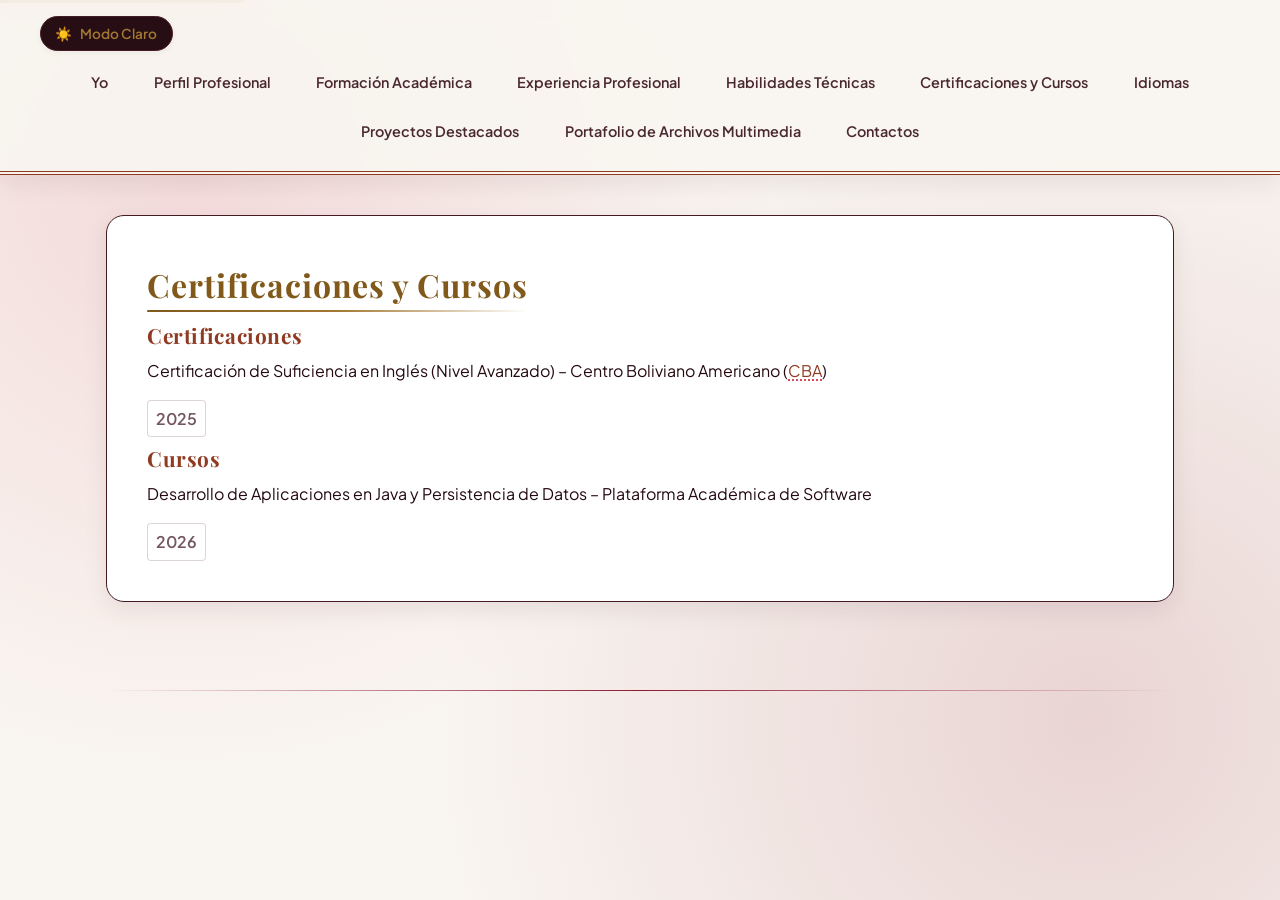
<file: cursos.html>
<!DOCTYPE html>
<html lang="es">
<head>
    <meta charset="UTF-8">
    <meta name="viewport" content="width=device-width, initial-scale=1.0">
    <title>Certificaciones y Cursos</title>
    <link rel="stylesheet" href="css/styles.css">
    <script src="js/main.js"></script>
</head>
<body>
    <a href="#main-content" class="skip-link">Saltar al contenido principal</a>
    <header role="banner" class="animated-header">
    <div class="header-top">
        <button id="theme-toggle" class="theme-toggle-btn" type="button" aria-label="Cambiar tema de color">
            <span id="theme-icon">🌙</span> <span id="theme-text">Modo Oscuro</span>
        </button>

        <!-- Botón semántico del menú hamburguesa -->
        <button type="button" 
                id="hamburger-btn" 
                class="hamburger-btn" 
                aria-label="Abrir menú de navegación" 
                aria-expanded="false" 
                aria-controls="main-menu">
            <span class="bar"></span>
            <span class="bar"></span>
            <span class="bar"></span>
        </button>
    </div>

    <!-- Menú de navegación principal -->
    <nav id="main-menu" aria-label="Navegación principal del sitio" class="main-nav">
        <ul>
            <li><a href="index.html">Yo</a></li>
            <li><a href="perfil.html">Perfil Profesional</a></li>
            <li><a href="formacion.html">Formación Académica</a></li>
            <li><a href="experiencia.html">Experiencia Profesional</a></li>
            <li><a href="habilidades.html">Habilidades Técnicas</a></li>
            <li><a href="cursos.html">Certificaciones y Cursos</a></li>
            <li><a href="idiomas.html">Idiomas</a></li>
            <li><a href="proyectos.html">Proyectos Destacados</a></li>
            <li><a href="portafolio.html">Portafolio de Archivos Multimedia</a></li>
            <li><a href="contactos.html">Contactos</a></li>
        </ul>
    </nav>
</header>
    <main id="main-content" role="main">
        <section id="cursos" aria-labelledby="cursos-heading">
        <h2 id="cursos-heading">Certificaciones y Cursos</h2>
        <h3>Certificaciones</h3>
        <p>Certificación de Suficiencia en Inglés (Nivel Avanzado) – Centro Boliviano Americano (<abbr title="Centro Boliviano Americano">CBA</abbr>)</p> 
        <time datetime="2025">2025</time>
        <h3>Cursos</h3>
        <p>Desarrollo de Aplicaciones en Java y Persistencia de Datos – Plataforma Académica de Software</p><time datetime="2026">2026</time> 
    </section>
    <hr>

    </main>
</body>
</html>
</file>
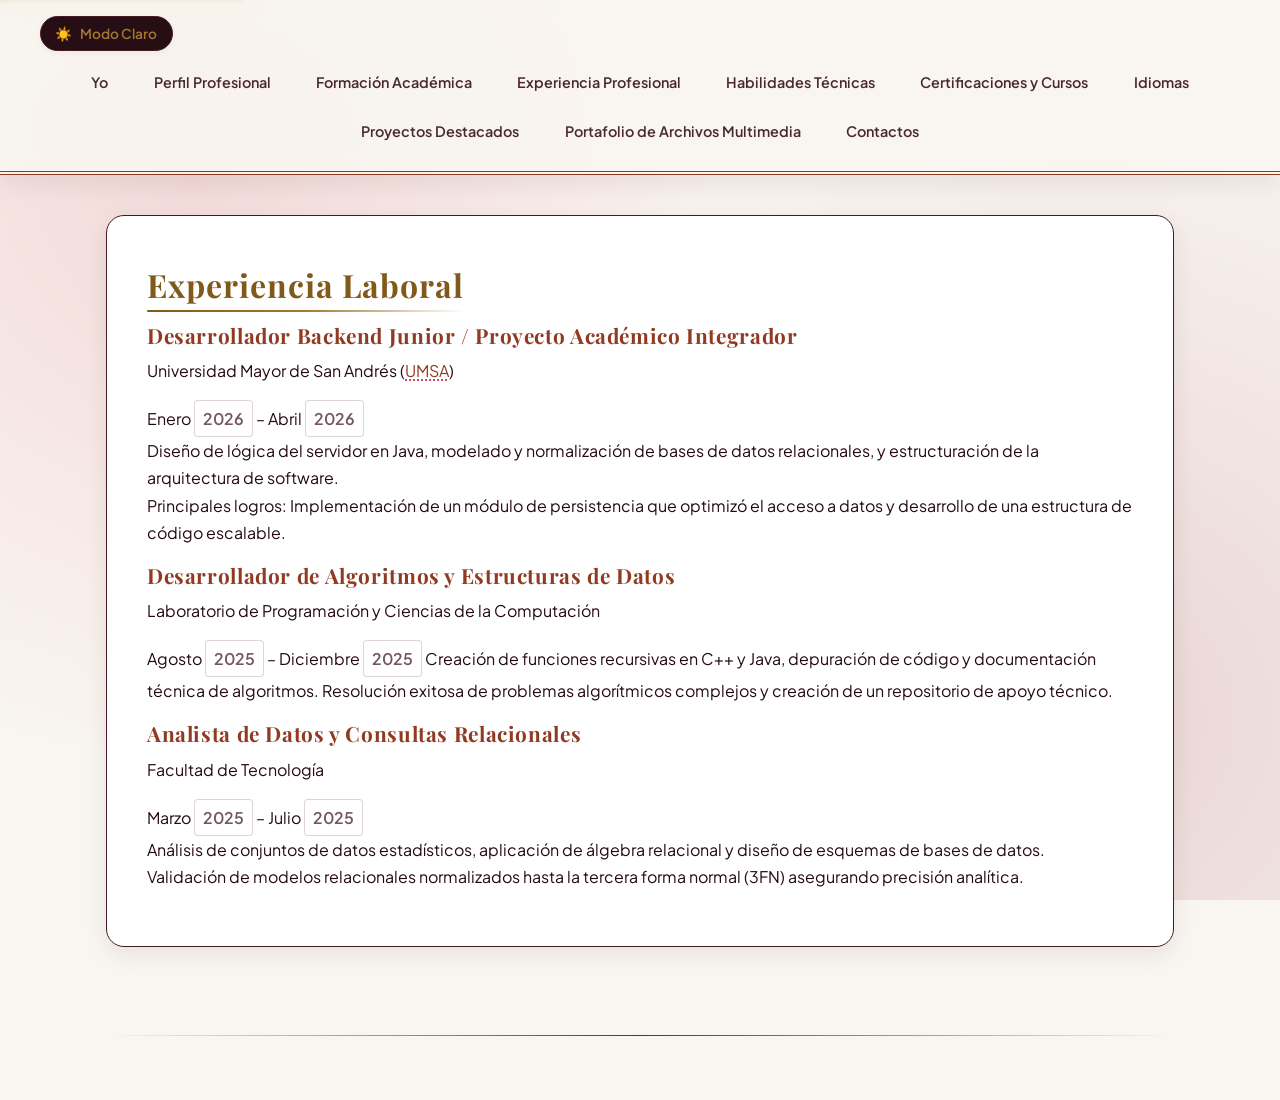
<file: experiencia.html>
<!DOCTYPE html>
<html lang="es">
<head>
    <meta charset="UTF-8">
    <meta name="viewport" content="width=device-width, initial-scale=1.0">
    <title>Experiencia Profesional</title>
    <link rel="stylesheet" href="css/styles.css">
    <script src="js/main.js"></script>
</head>
<body>
    <a href="#main-content" class="skip-link">Saltar al contenido principal</a>
    <header role="banner" class="animated-header">
    <div class="header-top">
        <button id="theme-toggle" class="theme-toggle-btn" type="button" aria-label="Cambiar tema de color">
            <span id="theme-icon">🌙</span> <span id="theme-text">Modo Oscuro</span>
        </button>

        <!-- Botón semántico del menú hamburguesa -->
        <button type="button" 
                id="hamburger-btn" 
                class="hamburger-btn" 
                aria-label="Abrir menú de navegación" 
                aria-expanded="false" 
                aria-controls="main-menu">
            <span class="bar"></span>
            <span class="bar"></span>
            <span class="bar"></span>
        </button>
    </div>

    <!-- Menú de navegación principal -->
    <nav id="main-menu" aria-label="Navegación principal del sitio" class="main-nav">
        <ul>
            <li><a href="index.html">Yo</a></li>
            <li><a href="perfil.html">Perfil Profesional</a></li>
            <li><a href="formacion.html">Formación Académica</a></li>
            <li><a href="experiencia.html">Experiencia Profesional</a></li>
            <li><a href="habilidades.html">Habilidades Técnicas</a></li>
            <li><a href="cursos.html">Certificaciones y Cursos</a></li>
            <li><a href="idiomas.html">Idiomas</a></li>
            <li><a href="proyectos.html">Proyectos Destacados</a></li>
            <li><a href="portafolio.html">Portafolio de Archivos Multimedia</a></li>
            <li><a href="contactos.html">Contactos</a></li>
        </ul>
    </nav>
</header>
    <main id="main-content" role="main">
        <section id="experiencia" aria-labelledby="experiencia-heading">
        <h2 id="experiencia-heading">Experiencia Laboral</h2>
        <h3>Desarrollador Backend Junior / Proyecto Académico Integrador</h3>
        <p>Universidad Mayor de San Andrés (<abbr title="Universidad Mayor de San Andrés">UMSA</abbr>)</p>
        <p>Enero <time datetime="2026">2026</time> – Abril <time datetime="2026">2026</time> <br>
            Diseño de lógica del servidor en Java, modelado y normalización de bases de datos relacionales, y estructuración de la arquitectura de software. <br>
            Principales logros: Implementación de un módulo de persistencia que optimizó el acceso a datos y desarrollo de una estructura de código escalable.
        </p>
        <h3>Desarrollador de Algoritmos y Estructuras de Datos</h3>
        <p>Laboratorio de Programación y Ciencias de la Computación</p>
        <p>Agosto <time datetime="2025">2025</time> – Diciembre <time datetime="2025">2025</time> 
            Creación de funciones recursivas en C++ y Java, depuración de código y documentación técnica de algoritmos. 
            Resolución exitosa de problemas algorítmicos complejos y creación de un repositorio de apoyo técnico.
        </p>
        <h3>Analista de Datos y Consultas Relacionales</h3>
        <p>Facultad de Tecnología</p>
        <p>Marzo <time datetime="2025">2025</time> – Julio <time datetime="2025">2025</time> <br>
        Análisis de conjuntos de datos estadísticos, aplicación de álgebra relacional y diseño de esquemas de bases de datos. <br>
        Validación de modelos relacionales normalizados hasta la tercera forma normal (3FN) asegurando precisión analítica.
        </p>
    </section>
    <hr>

    </main>
</body>
</html>
</file>
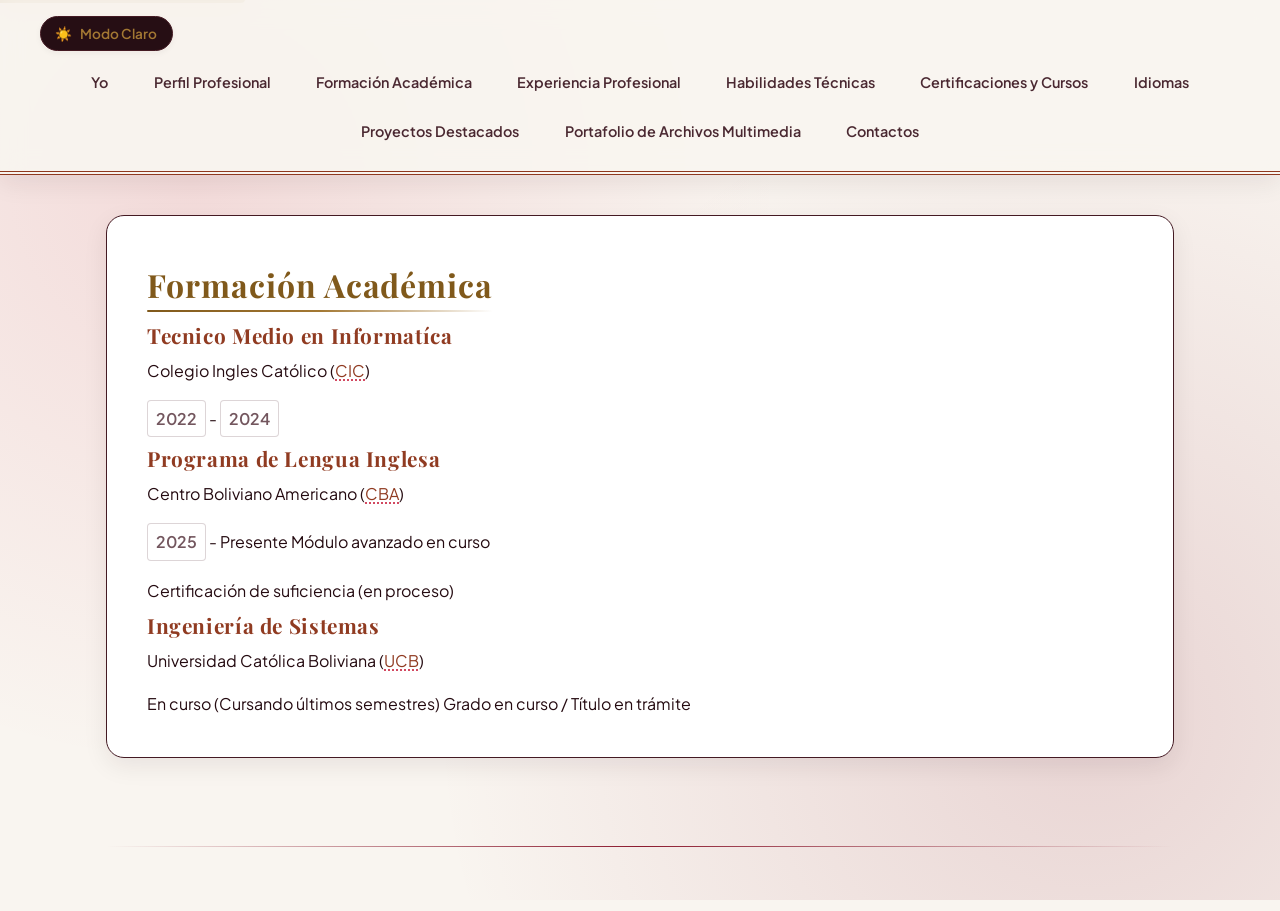
<file: formacion.html>
<!DOCTYPE html>
<html lang="es">
<head>
    <meta charset="UTF-8">
    <meta name="viewport" content="width=device-width, initial-scale=1.0">
    <title>Formación Académica</title>
    <link rel="stylesheet" href="css/styles.css">
    <script src="js/main.js"></script>
</head>
<body>
    <a href="#main-content" class="skip-link">Saltar al contenido principal</a>
    <header role="banner" class="animated-header">
    <div class="header-top">
        <button id="theme-toggle" class="theme-toggle-btn" type="button" aria-label="Cambiar tema de color">
            <span id="theme-icon">🌙</span> <span id="theme-text">Modo Oscuro</span>
        </button>

        <!-- Botón semántico del menú hamburguesa -->
        <button type="button" 
                id="hamburger-btn" 
                class="hamburger-btn" 
                aria-label="Abrir menú de navegación" 
                aria-expanded="false" 
                aria-controls="main-menu">
            <span class="bar"></span>
            <span class="bar"></span>
            <span class="bar"></span>
        </button>
    </div>

    <!-- Menú de navegación principal -->
    <nav id="main-menu" aria-label="Navegación principal del sitio" class="main-nav">
        <ul>
            <li><a href="index.html">Yo</a></li>
            <li><a href="perfil.html">Perfil Profesional</a></li>
            <li><a href="formacion.html">Formación Académica</a></li>
            <li><a href="experiencia.html">Experiencia Profesional</a></li>
            <li><a href="habilidades.html">Habilidades Técnicas</a></li>
            <li><a href="cursos.html">Certificaciones y Cursos</a></li>
            <li><a href="idiomas.html">Idiomas</a></li>
            <li><a href="proyectos.html">Proyectos Destacados</a></li>
            <li><a href="portafolio.html">Portafolio de Archivos Multimedia</a></li>
            <li><a href="contactos.html">Contactos</a></li>
        </ul>
    </nav>
</header>
    <main id="main-content" role="main">
        <section id="formacion" aria-labelledby="formacion-heading">
        <h2 id="formacion-heading">Formación Académica</h2>
        <article>
        <h3>Tecnico Medio en Informatíca</h3>
        <p>Colegio Ingles Católico (<abbr title="Colegio Ingles Católico">CIC</abbr>)</p>
        <time datetime="2022">2022</time> -
        <time datetime="2024">2024</time>
        <h3 >Programa de Lengua Inglesa</h3>
        <p>Centro Boliviano Americano (<abbr title="Centro Boliviano Americano">CBA</abbr>)</p>
        <p>
            <time datetime="2025">2025</time>
            <span>- Presente</span>
            <span>Módulo avanzado en curso</span>
        </p>
        <span>Certificación de suficiencia (en proceso)</span>
        <h3>Ingeniería de Sistemas</h3>
        <p>Universidad Católica Boliviana (<abbr title="Universidad Católica Boliviana San Pablo">UCB</abbr>)</p>
        <span>En curso (Cursando últimos semestres)</span>
        <span>Grado en curso / Título en trámite</span>
    </article>
    </section>
    <hr>
    </main>
</body>
</html>
</file>
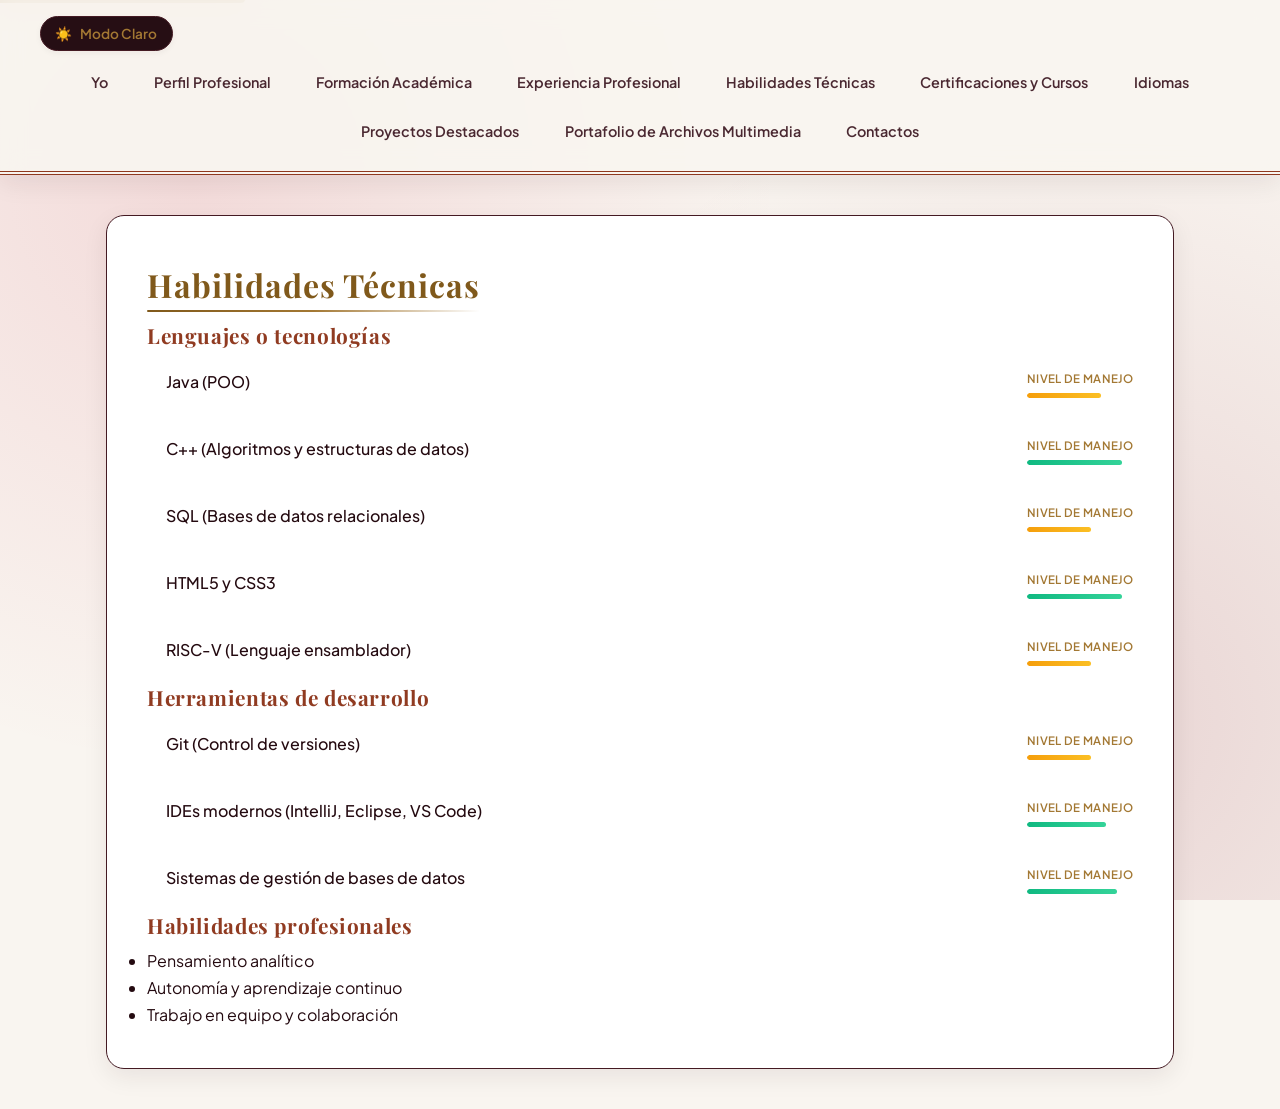
<file: habilidades.html>
<!DOCTYPE html>
<html lang="es">
<head>
    <meta charset="UTF-8">
    <meta name="viewport" content="width=device-width, initial-scale=1.0">
    <title>Habilidades Técnicas</title>
    <link rel="stylesheet" href="css/styles.css">
    <script src="js/main.js" defer></script>
</head>
<body>
    <a href="#main-content" class="skip-link">Saltar al contenido principal</a>
    <header role="banner" class="animated-header">
    <div class="header-top">
        <button id="theme-toggle" class="theme-toggle-btn" type="button" aria-label="Cambiar tema de color">
            <span id="theme-icon">🌙</span> <span id="theme-text">Modo Oscuro</span>
        </button>

        <!-- Botón semántico del menú hamburguesa -->
        <button type="button" 
                id="hamburger-btn" 
                class="hamburger-btn" 
                aria-label="Abrir menú de navegación" 
                aria-expanded="false" 
                aria-controls="main-menu">
            <span class="bar"></span>
            <span class="bar"></span>
            <span class="bar"></span>
        </button>
    </div>

    <!-- Menú de navegación principal -->
    <nav id="main-menu" aria-label="Navegación principal del sitio" class="main-nav">
        <ul>
            <li><a href="index.html">Yo</a></li>
            <li><a href="perfil.html">Perfil Profesional</a></li>
            <li><a href="formacion.html">Formación Académica</a></li>
            <li><a href="experiencia.html">Experiencia Profesional</a></li>
            <li><a href="habilidades.html">Habilidades Técnicas</a></li>
            <li><a href="cursos.html">Certificaciones y Cursos</a></li>
            <li><a href="idiomas.html">Idiomas</a></li>
            <li><a href="proyectos.html">Proyectos Destacados</a></li>
            <li><a href="portafolio.html">Portafolio de Archivos Multimedia</a></li>
            <li><a href="contactos.html">Contactos</a></li>
        </ul>
    </nav>
</header>

    <main id="main-content" role="main">
        <section id="habilidades" aria-labelledby="habilidades-heading">
            <h2 id="habilidades-heading">Habilidades Técnicas</h2>
            
            <h3>Lenguajes o tecnologías</h3>
            <ul class="lista-habilidades">
                <li>
                    <span class="skill-name">Java (POO)</span> 
                    <aside class="nivel-manejo" aria-label="Nivel de manejo">
                        <span class="level-title">Nivel de manejo</span>
                        <meter value="0.7" min="0" max="1" low="0.4" high="0.75" optimum="0.9"></meter>
                    </aside>
                </li>
                <li> 
                    <span class="skill-name">C++ (Algoritmos y estructuras de datos)</span> 
                    <aside class="nivel-manejo" aria-label="Nivel de manejo">
                        <span class="level-title">Nivel de manejo</span>
                        <meter value="0.90" min="0" max="1" low="0.4" high="0.75" optimum="0.9"></meter>
                    </aside>
                </li>
                <li> 
                    <span class="skill-name">SQL (Bases de datos relacionales)</span> 
                    <aside class="nivel-manejo" aria-label="Nivel de manejo">
                        <span class="level-title">Nivel de manejo</span>
                        <meter value="0.6" min="0" max="1" low="0.4" high="0.75" optimum="0.9"></meter>
                    </aside>
                </li>
                <li> 
                    <span class="skill-name">HTML5 y CSS3</span> 
                    <aside class="nivel-manejo" aria-label="Nivel de manejo">
                        <span class="level-title">Nivel de manejo</span>
                        <meter value="0.9" min="0" max="1" low="0.4" high="0.75" optimum="0.9"></meter>
                    </aside>
                </li>
                <li> 
                    <span class="skill-name">RISC-V (Lenguaje ensamblador)</span>
                    <aside class="nivel-manejo" aria-label="Nivel de manejo">
                        <span class="level-title">Nivel de manejo</span>
                        <meter value="0.6" min="0" max="1" low="0.4" high="0.75" optimum="0.9"></meter>
                    </aside>
                </li>
            </ul>

            <h3>Herramientas de desarrollo</h3>
            <ul class="lista-habilidades">
                <li> 
                    <span class="skill-name">Git (Control de versiones)</span> 
                    <aside class="nivel-manejo" aria-label="Nivel de manejo">
                        <span class="level-title">Nivel de manejo</span>
                        <meter value="0.6" min="0" max="1" low="0.4" high="0.75" optimum="0.9"></meter>
                    </aside>
                </li>
                <li> 
                    <span class="skill-name">IDEs modernos (IntelliJ, Eclipse, VS Code)</span> 
                    <aside class="nivel-manejo" aria-label="Nivel de manejo">
                        <span class="level-title">Nivel de manejo</span>
                        <meter value="0.75" min="0" max="1" low="0.4" high="0.75" optimum="0.9"></meter>
                    </aside>
                </li>
                <li> 
                    <span class="skill-name">Sistemas de gestión de bases de datos</span>
                    <aside class="nivel-manejo" aria-label="Nivel de manejo">
                        <span class="level-title">Nivel de manejo</span>
                        <meter value="0.85" min="0" max="1" low="0.4" high="0.75" optimum="0.9"></meter>
                    </aside>
                </li>
            </ul>

            <h3>Habilidades profesionales</h3>
            <ul>
                <li>Pensamiento analítico</li>
                <li>Autonomía y aprendizaje continuo</li>
                <li>Trabajo en equipo y colaboración</li>
            </ul>
        </section>
    </main>
</body>
</html>
</file>
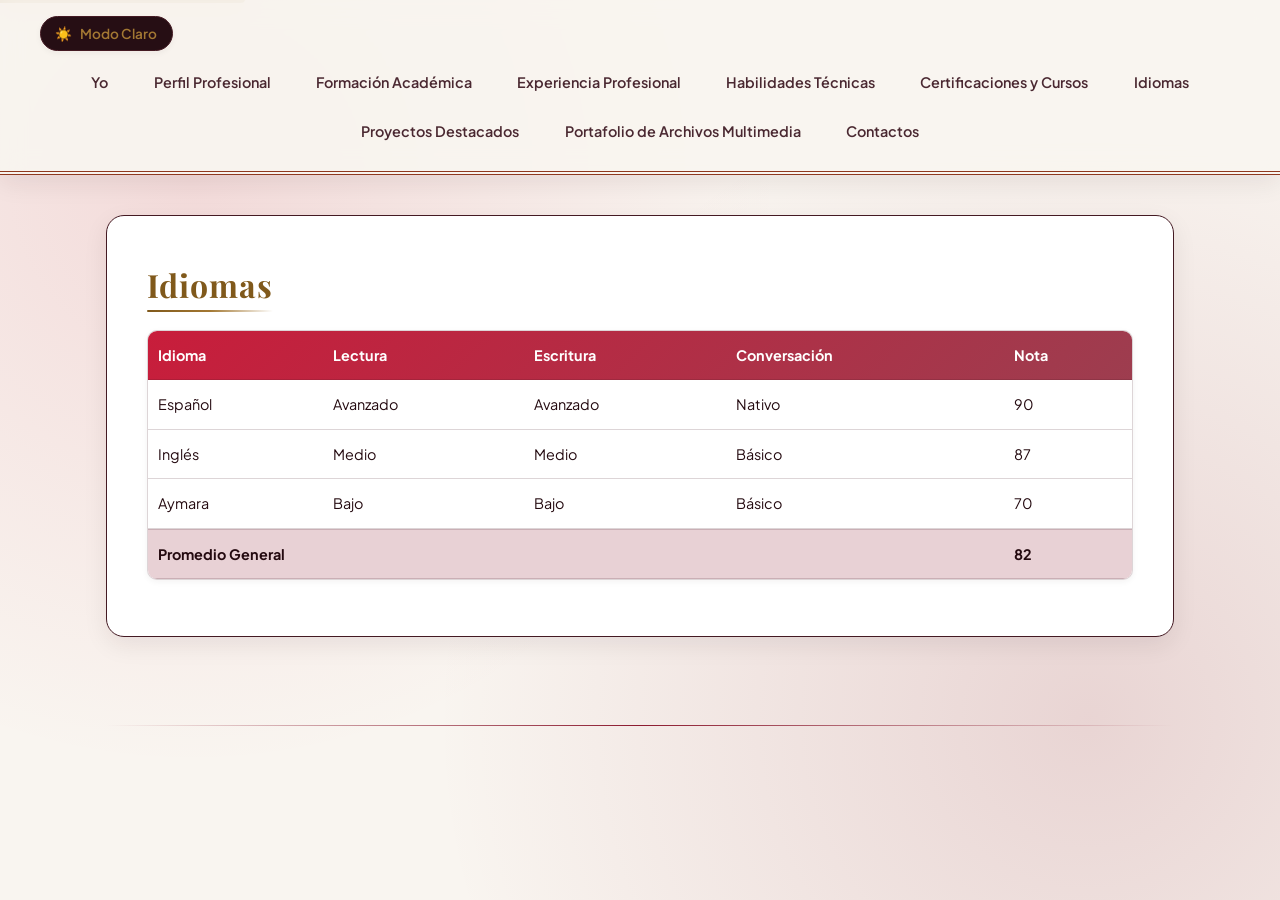
<file: idiomas.html>
<!DOCTYPE html>
<html lang="es">
<head>
    <meta charset="UTF-8">
    <meta name="viewport" content="width=device-width, initial-scale=1.0">
    <title>Idiomas</title>
    <link rel="stylesheet" href="css/styles.css">
    <script src="js/main.js"></script>
</head>
<body>
    <a href="#main-content" class="skip-link">Saltar al contenido principal</a>
    <header role="banner" class="animated-header">
    <div class="header-top">
        <button id="theme-toggle" class="theme-toggle-btn" type="button" aria-label="Cambiar tema de color">
            <span id="theme-icon">🌙</span> <span id="theme-text">Modo Oscuro</span>
        </button>

        <!-- Botón semántico del menú hamburguesa -->
        <button type="button" 
                id="hamburger-btn" 
                class="hamburger-btn" 
                aria-label="Abrir menú de navegación" 
                aria-expanded="false" 
                aria-controls="main-menu">
            <span class="bar"></span>
            <span class="bar"></span>
            <span class="bar"></span>
        </button>
    </div>

    <!-- Menú de navegación principal -->
    <nav id="main-menu" aria-label="Navegación principal del sitio" class="main-nav">
        <ul>
            <li><a href="index.html">Yo</a></li>
            <li><a href="perfil.html">Perfil Profesional</a></li>
            <li><a href="formacion.html">Formación Académica</a></li>
            <li><a href="experiencia.html">Experiencia Profesional</a></li>
            <li><a href="habilidades.html">Habilidades Técnicas</a></li>
            <li><a href="cursos.html">Certificaciones y Cursos</a></li>
            <li><a href="idiomas.html">Idiomas</a></li>
            <li><a href="proyectos.html">Proyectos Destacados</a></li>
            <li><a href="portafolio.html">Portafolio de Archivos Multimedia</a></li>
            <li><a href="contactos.html">Contactos</a></li>
        </ul>
    </nav>
</header>
    <main id="main-content" role="main">
        <section id="idiomas" aria-labelledby="idiomas-heading">
        <h2 id="idiomas-heading">Idiomas</h2>

    <!-- Envolver en el contenedor responsivo de components.css -->
    <div class="table-responsive">
        <table>
            <thead>
                <tr>
                    <th scope="col">Idioma</th>
                    <th scope="col">Lectura</th>
                    <th scope="col">Escritura</th>
                    <th scope="col">Conversación</th>
                    <th scope="col">Nota</th>
                </tr>
            </thead>
            <tbody>
                <tr>
                    <td>Español</td>
                    <td>Avanzado</td>
                    <td>Avanzado</td>
                    <td>Nativo</td>
                    <td>90</td>
                </tr>
                <tr>
                    <td>Inglés</td>
                    <td>Medio</td>
                    <td>Medio</td>
                    <td>Básico</td>
                    <td>87</td>
                </tr>
                <tr>
                    <td>Aymara</td>
                    <td>Bajo</td>
                    <td>Bajo</td>
                    <td>Básico</td>
                    <td>70</td>
                </tr>
            </tbody>
            <tfoot>
                <tr>
                    <td colspan="4" scope="row"><strong>Promedio General</strong></td>
                    <td><strong>82</strong></td>
                </tr>
            </tfoot>
        </table>
    </div>
    </section>
    <hr>

    </main>    
</body>
</html>
</file>
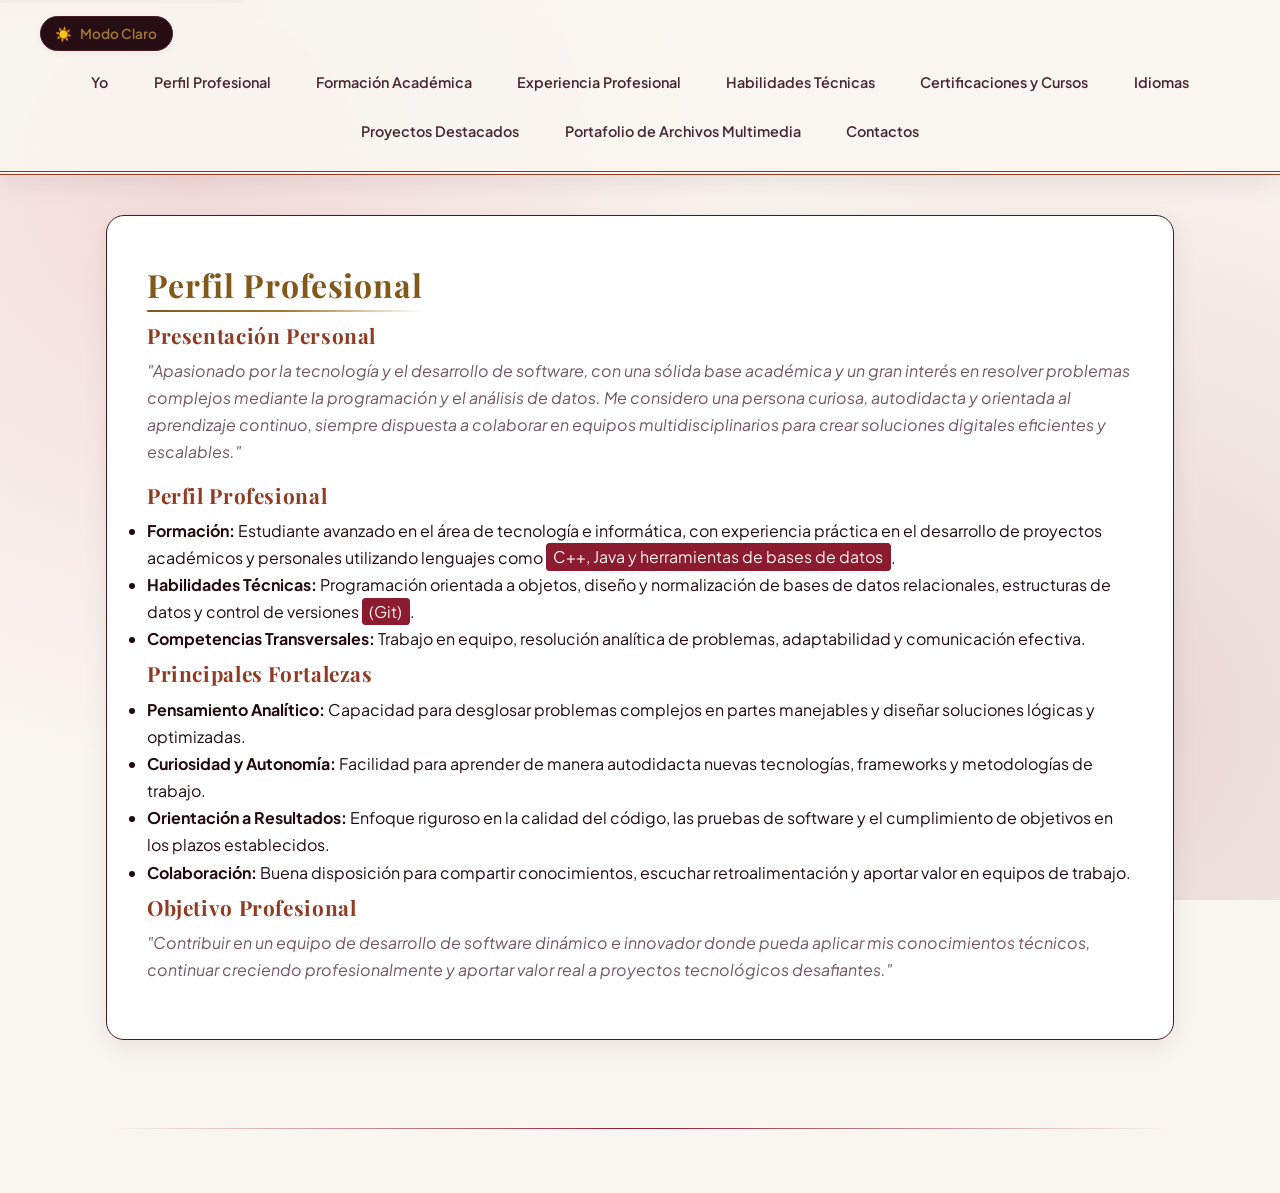
<file: perfil.html>
<!DOCTYPE html>
<html lang="es">
<head>
    <meta charset="UTF-8">
    <meta name="viewport" content="width=device-width, initial-scale=1.0">
    <title>Perfil Profesional</title>
    <link rel="stylesheet" href="css/styles.css">
    <script src="js/main.js"></script>
</head>
<body>
    <a href="#main-content" class="skip-link">Saltar al contenido principal</a>
    <header role="banner" class="animated-header">
    <div class="header-top">
        <button id="theme-toggle" class="theme-toggle-btn" type="button" aria-label="Cambiar tema de color">
            <span id="theme-icon">🌙</span> <span id="theme-text">Modo Oscuro</span>
        </button>

        <!-- Botón semántico del menú hamburguesa -->
        <button type="button" 
                id="hamburger-btn" 
                class="hamburger-btn" 
                aria-label="Abrir menú de navegación" 
                aria-expanded="false" 
                aria-controls="main-menu">
            <span class="bar"></span>
            <span class="bar"></span>
            <span class="bar"></span>
        </button>
    </div>

    <!-- Menú de navegación principal -->
    <nav id="main-menu" aria-label="Navegación principal del sitio" class="main-nav">
        <ul>
            <li><a href="index.html">Yo</a></li>
            <li><a href="perfil.html">Perfil Profesional</a></li>
            <li><a href="formacion.html">Formación Académica</a></li>
            <li><a href="experiencia.html">Experiencia Profesional</a></li>
            <li><a href="habilidades.html">Habilidades Técnicas</a></li>
            <li><a href="cursos.html">Certificaciones y Cursos</a></li>
            <li><a href="idiomas.html">Idiomas</a></li>
            <li><a href="proyectos.html">Proyectos Destacados</a></li>
            <li><a href="portafolio.html">Portafolio de Archivos Multimedia</a></li>
            <li><a href="contactos.html">Contactos</a></li>
        </ul>
    </nav>
</header>
    <main id="main-content" role="main">
         <section id="perfil" aria-labelledby="perfil-heading">
        <h2 id="perfil-heading">Perfil Profesional</h2>
        <h3>Presentación Personal</h3>
        <p> <em>"Apasionado por la tecnología y el desarrollo de software, con una sólida base académica y un gran interés en resolver 
            problemas complejos mediante la programación y el análisis de datos. Me considero una persona curiosa, autodidacta y 
            orientada al aprendizaje continuo, siempre dispuesta a colaborar en equipos multidisciplinarios para crear soluciones 
            digitales eficientes y escalables." </em></p>
        <h3>Perfil Profesional</h3>
        <ul>
            <li><strong>Formación:</strong> Estudiante avanzado en el área de tecnología e informática, con experiencia práctica en el desarrollo 
                                            de proyectos académicos y personales utilizando lenguajes como <mark>C++, Java y herramientas de bases de datos</mark>.</li>
            <li><strong>Habilidades Técnicas:</strong> Programación orientada a objetos, diseño y normalización de bases de datos relacionales, estructuras  
                                                de datos y control de versiones <mark>(Git)</mark>.</li>
            <li><strong>Competencias Transversales:</strong> Trabajo en equipo, resolución analítica de problemas, adaptabilidad y comunicación efectiva.</li>
        </ul>
        <h3>Principales Fortalezas</h3>
        <ul>
            <li><strong>Pensamiento Analítico:</strong> Capacidad para desglosar problemas complejos en partes manejables y diseñar soluciones lógicas y optimizadas.</li>
            <li><strong>Curiosidad y Autonomía:</strong> Facilidad para aprender de manera autodidacta nuevas tecnologías, frameworks y metodologías de trabajo.</li>
            <li><strong>Orientación a Resultados:</strong> Enfoque riguroso en la calidad del código, las pruebas de software y el cumplimiento de objetivos en los plazos establecidos.</li>
            <li><strong>Colaboración:</strong> Buena disposición para compartir conocimientos, escuchar retroalimentación y aportar valor en equipos de trabajo.</li>
        </ul>
        <h3>Objetivo Profesional</h3>
        <p><em>"Contribuir en un equipo de desarrollo de software dinámico e innovador donde pueda aplicar mis conocimientos técnicos, 
            continuar creciendo profesionalmente y aportar valor real a proyectos tecnológicos desafiantes."</em></p>
    </section>
    <hr>

    </main>
</body>
</html>
</file>
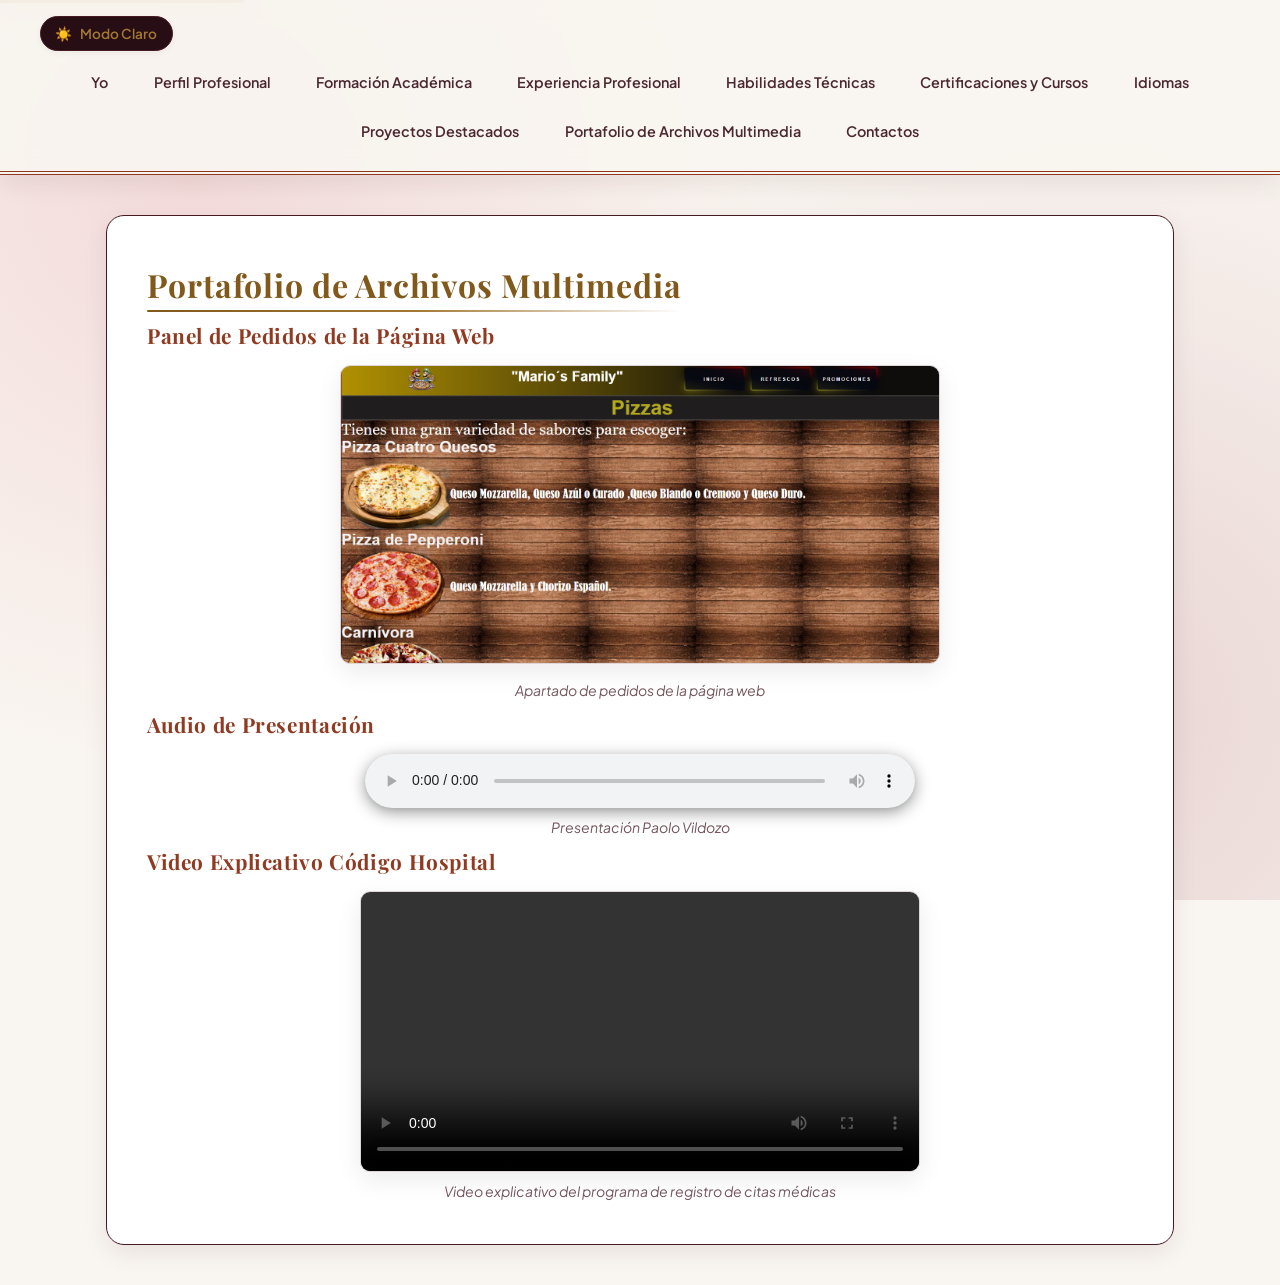
<file: portafolio.html>
<!DOCTYPE html>
<html lang="es">
<head>
    <meta charset="UTF-8">
    <meta name="viewport" content="width=device-width, initial-scale=1.0">
    <title>Portafolio</title>
    <link rel="stylesheet" href="css/styles.css">
    <script src="js/main.js" defer></script>
</head>
<body>
    <a href="#main-content" class="skip-link">Saltar al contenido principal</a>
    <header role="banner" class="animated-header">
    <div class="header-top">
        <button id="theme-toggle" class="theme-toggle-btn" type="button" aria-label="Cambiar tema de color">
            <span id="theme-icon">🌙</span> <span id="theme-text">Modo Oscuro</span>
        </button>

        <!-- Botón semántico del menú hamburguesa -->
        <button type="button" 
                id="hamburger-btn" 
                class="hamburger-btn" 
                aria-label="Abrir menú de navegación" 
                aria-expanded="false" 
                aria-controls="main-menu">
            <span class="bar"></span>
            <span class="bar"></span>
            <span class="bar"></span>
        </button>
    </div>

    <!-- Menú de navegación principal -->
    <nav id="main-menu" aria-label="Navegación principal del sitio" class="main-nav">
        <ul>
            <li><a href="index.html">Yo</a></li>
            <li><a href="perfil.html">Perfil Profesional</a></li>
            <li><a href="formacion.html">Formación Académica</a></li>
            <li><a href="experiencia.html">Experiencia Profesional</a></li>
            <li><a href="habilidades.html">Habilidades Técnicas</a></li>
            <li><a href="cursos.html">Certificaciones y Cursos</a></li>
            <li><a href="idiomas.html">Idiomas</a></li>
            <li><a href="proyectos.html">Proyectos Destacados</a></li>
            <li><a href="portafolio.html">Portafolio de Archivos Multimedia</a></li>
            <li><a href="contactos.html">Contactos</a></li>
        </ul>
    </nav>
</header>

    <main id="main-content" role="main">
        <section id="portafolio" aria-labelledby="portafolio-heading">
            <h2 id="portafolio-heading">Portafolio de Archivos Multimedia</h2>
            
            <article>
                <h3>Panel de Pedidos de la Página Web</h3>
                <figure>
                    <picture>
                        <source media="(min-width: 800px)" srcset="./assets/images/pizza.png">
                        <source media="(min-width: 450px)" srcset="./assets/images/pizza.png">
                        <img src="./assets/images/pizza.png" alt="Captura del apartado de pedidos de la página web Pizzeria Maryos" height="400" width="600" loading="lazy">
                    </picture>
                    <figcaption>Apartado de pedidos de la página web</figcaption>
                </figure>
            </article>

            <article>
                <h3>Audio de Presentación</h3>
                <figure>
                    <audio controls preload="metadata" aria-label="Pista de audio de presentación">
                        <source src="./assets/audio/audio_mati.aac" type="audio/aac">
                        Tu navegador no soporta el elemento de audio.
                    </audio>
                    <figcaption>Presentación <em>Paolo Vildozo</em></figcaption>
                </figure>
            </article>

            <article>
                <h3>Video Explicativo Código Hospital</h3>
                <figure>
                    <video controls width="560" height="315" preload="metadata" aria-label="Video explicativo sobre la aplicación médica en Java">
                        <source src="./assets/video/video_proyecto1.mp4" type="video/mp4">
                        Tu navegador no soporta el elemento de video.
                    </video>
                    <figcaption>Video explicativo del programa de registro de citas médicas</figcaption>
                </figure>
            </article>
        </section>
    </main>
</body>
</html>
</file>
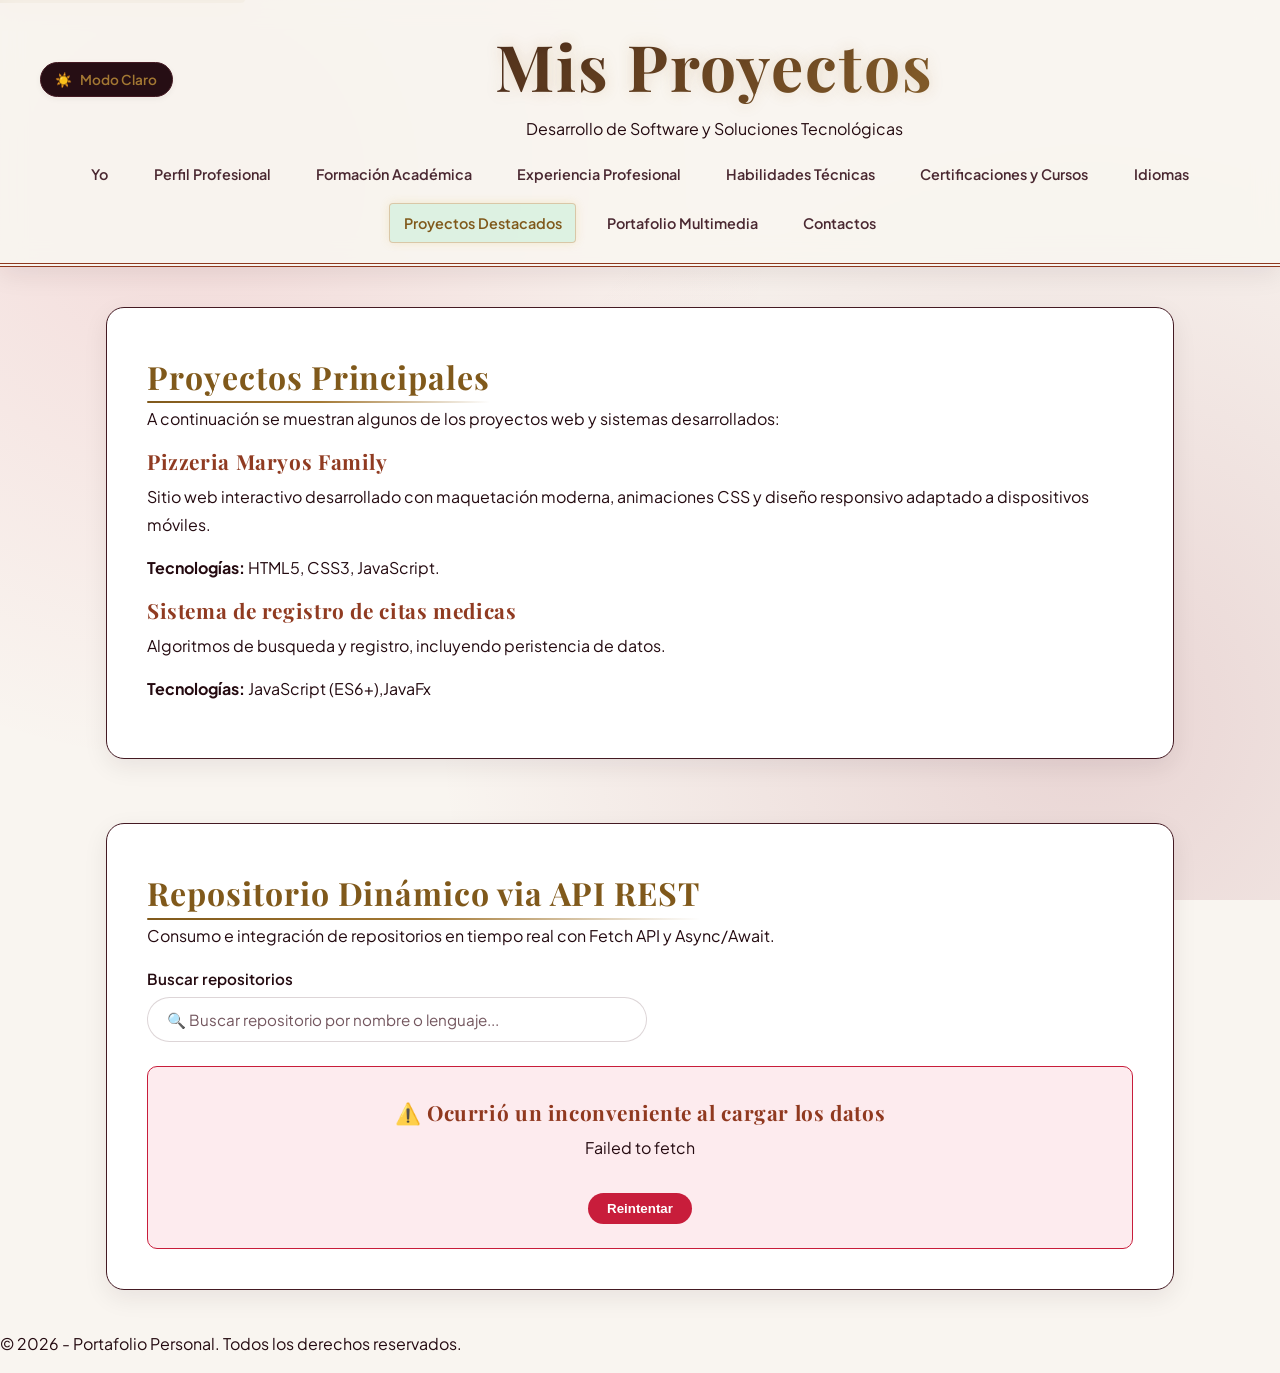
<file: proyectos.html>
<!DOCTYPE html>
<html lang="es">
<head>
    <meta charset="UTF-8">
    <meta name="viewport" content="width=device-width, initial-scale=1.0">
    <meta name="description" content="Proyectos destacados y repositorio de desarrollo de software.">
    <title>Proyectos Destacados - Portafolio</title>

    <!-- Hojas de estilos del proyecto -->
    <link rel="stylesheet" href="css/styles.css">
    <script src="js/api_module.js" defer></script>
</head>
<body>

    <!-- Enlace de salto para accesibilidad (Skip Link) -->
    <a href="#main-content" class="skip-link">Saltar al contenido principal</a>

    <!-- ENCABEZADO Y NAVEGACIÓN PRINCIPAL -->
    <header role="banner" class="animated-header">
        <div class="header-top">
            <!-- Conmutador de tema de color -->
            <button id="theme-toggle" class="theme-toggle-btn" type="button" aria-label="Cambiar tema de color">
                <span id="theme-icon">🌙</span> <span id="theme-text">Modo Oscuro</span>
            </button>

            <div class="header-titles">
                <h1>Mis Proyectos</h1>
                <p>Desarrollo de Software y Soluciones Tecnológicas</p>
            </div>

            <!-- Botón del menú hamburguesa para móviles -->
            <button type="button" 
                    id="hamburger-btn" 
                    class="hamburger-btn" 
                    aria-label="Abrir menú de navegación" 
                    aria-expanded="false" 
                    aria-controls="main-menu">
                <span class="bar"></span>
                <span class="bar"></span>
                <span class="bar"></span>
            </button>
        </div>

        <!-- Menú de navegación principal -->
        <nav id="main-menu" aria-label="Navegación principal del sitio" class="main-nav">
            <ul>
                <li><a href="index.html">Yo</a></li>
                <li><a href="perfil.html">Perfil Profesional</a></li>
                <li><a href="formacion.html">Formación Académica</a></li>
                <li><a href="experiencia.html">Experiencia Profesional</a></li>
                <li><a href="habilidades.html">Habilidades Técnicas</a></li>
                <li><a href="cursos.html">Certificaciones y Cursos</a></li>
                <li><a href="idiomas.html">Idiomas</a></li>
                <li><a href="proyectos.html" class="active" aria-current="page">Proyectos Destacados</a></li>
                <li><a href="portafolio.html">Portafolio Multimedia</a></li>
                <li><a href="contactos.html">Contactos</a></li>
            </ul>
        </nav>
    </header>

    <!-- CONTENIDO PRINCIPAL -->
    <main id="main-content">

        <!-- Sección de Proyectos Estáticos / Destacados -->
        <section id="proyectos-destacados" aria-labelledby="proyectos-heading" class="animate-fade-in">
            <h2 id="proyectos-heading">Proyectos Principales</h2>
            <p>A continuación se muestran algunos de los proyectos web y sistemas desarrollados:</p>

            <article class="proyecto-card">
                <h3>Pizzeria Maryos Family</h3>
                <p>Sitio web interactivo desarrollado con maquetación moderna, animaciones CSS y diseño responsivo adaptado a dispositivos móviles.</p>
                <p><strong>Tecnologías:</strong> HTML5, CSS3, JavaScript.</p>
            </article>

            <article class="proyecto-card">
                <h3>Sistema de registro de citas medicas</h3>
                <p>Algoritmos de busqueda y registro, incluyendo peristencia de datos.</p>
                <p><strong>Tecnologías:</strong> JavaScript (ES6+),JavaFx</p>
            </article>
        </section>

        <!-- SECCIÓN DE API REST Y CONSUMO ASÍNCRONO -->
        <section id="proyectos-api" aria-labelledby="api-heading" class="animate-fade-in">
    <h2 id="api-heading">Repositorio Dinámico via API REST</h2>
    <p>Consumo e integración de repositorios en tiempo real con Fetch API y Async/Await.</p>

    <!-- Control de Filtro / Buscador en tiempo real -->
    <div class="search-container">
        <label for="repo-search" class="sr-only">Buscar repositorios</label>
        <input type="search" 
                id="repo-search" 
                class="search-input" 
                placeholder="🔍 Buscar repositorio por nombre o lenguaje..." 
                aria-label="Buscar repositorios por nombre o lenguaje">
    </div>

    <!-- Contenedor dinámico gestionado por JS -->
    <div id="api-container" aria-live="polite">
        <!-- Se inyectarán los estados: Loading, Success o Error -->
    </div>
</section>

    </main>

    <!-- PIE DE PÁGINA -->
    <footer>
        <p>&copy; 2026 - Portafolio Personal. Todos los derechos reservados.</p>
    </footer>

    <!-- SCRIPTS DE JAVASCRIPT -->
    <script src="js/main.js"></script>
    <script src="js/api_module.js"></script>
</body>
</html>
</file>
<file: css/styles.css>
@import url('./variables.css');
@import url('./base.css');
@import url('./components.css');
@import url('./layouts.css');
@import url('./animations.css');
</file>
